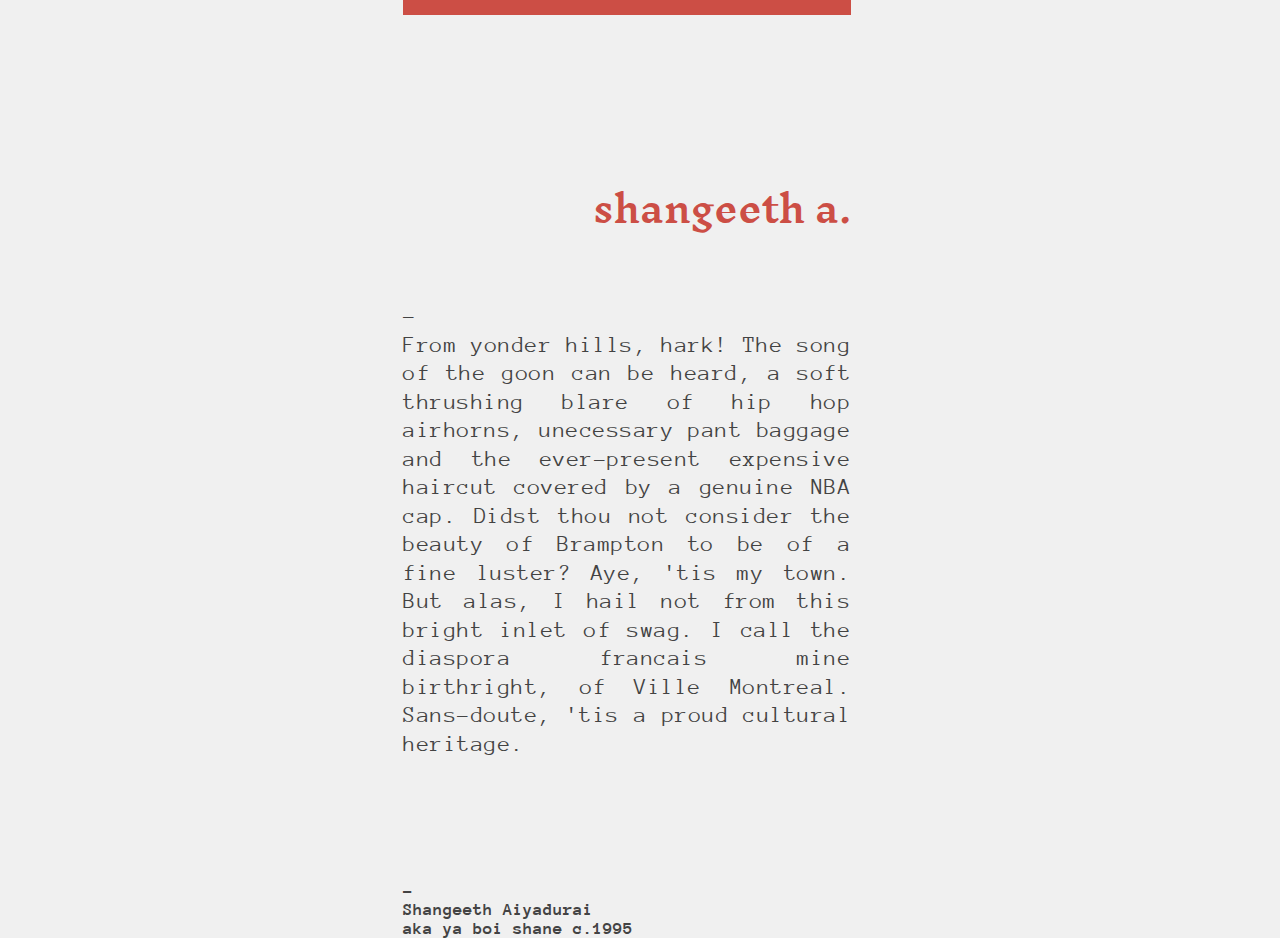
<file: Adam's Class/Assignment1/index.html>
<!DOCTYPE html>
<html>
	<head>
		<title>My Font Fun</title>
		
		<link href='https://fonts.googleapis.com/css?family=Anonymous+Pro:400,700' rel='stylesheet' type='text/css'>	   
		
		<meta name="viewport" content="width=device-width, user-scalable=no, initial-scale=1.0, maximum-scale=1.0, minimum-scale=1.0">

		<style>
            
        html {
            font-size: 16px;
        }

		* {
			/* Allows for any changing values to be accompanied with smooth motion. */
			-webkit-transition: all 1s cubic-bezier(.43,0,.24,1);
			-moz-transition: all 1s cubic-bezier(.43,0,.24,1);
			-ms-transition: all 1s cubic-bezier(.43,0,.24,1);
			-o-transition: all 1s cubic-bezier(.43,0,.24,1);
			transition: all 1s cubic-bezier(.43,0,.24,1);
		}

		@font-face {
			font-family: 'Inknut Antiqua';
			src: url('InknutAntiqua-SemiBold.ttf') format('truetype');
			font-style: normal;
			font-weight: normal;
		}

		body {
			display: flex;
			background-color:#f0f0f0; 
			color:#434343;
			margin:0;
			-ms-justify-content: center;
			justify-content: center;
		}

		section {
			display: flex;
			-ms-justify-content: center;
			justify-content: center;
		}

		main {
			display: flex;
			-webkit-flex-direction: column;
			-moz-flex-direction: column;
			-ms-flex-direction: column;
			-o-flex-direction: column;
			flex-direction: column;
			height: 90vh;
			min-width: 320px;
            width: calc(320px + 10vw);
			border-top: 15px solid #cc4e45;
		}

		h1 {
            transition: none;
			margin-top: calc(100px + 5vh);
			text-align: right;
			font-family: "Inknut Antiqua";
			font-size: calc(1.5em + 1vw);
			color: #cc4e45;
		}

		h2 {
			margin-top: 100px;
			font-family: "Anonymous Pro";
			font-weight: 700;
			font-size: 1.125em;
		}

		p {
             transition: none;
			text-align: justify;
			font-family: "Anonymous Pro";
			font-weight: 400;
			font-size: calc(00.625em + 1vw);
			letter-spacing: 0.5px;
			line-height: 1.25em;
		}

		#section2 {
			width: 0;
			overflow: hidden;
			margin-left: 2vw;
		}

		#main2 {
			border: 15px solid #f0f0f0;
		}

		#header2 {
			opacity: 0;
		}

		#byline2 {
			opacity: 0;
		}

		.animateSection {
			-webkit-animation: slideopen 1s cubic-bezier(.43,0,.24,1) 0s 1 both;;
			-o-animation: slideopen 1s cubic-bezier(.43,0,.24,1) 0s 1 both;;
			animation: slideopen 1s cubic-bezier(.43,0,.24,1) 0s 1 both;;
		}

		.hideSection {
			-webkit-animation: slideclosed 1s cubic-bezier(.43,0,.24,1) 0s 1 both;;
			-o-animation: slideclosed 1s cubic-bezier(.43,0,.24,1) 0s 1 both;;
			animation: slideclosed 1s cubic-bezier(.43,0,.24,1) 0s 1 both;;
		}

		@-webkit-keyframes slideopen {
			from { width: 0; }
			to { min-width: 320px;
            width: calc(320px + 10vw); }
		}
		@-o-keyframes slideopen {
			from { width: 0; }
			to { min-width: 320px;
            width: calc(320px + 10vw); }
		}
		@-moz-keyframes slideopen {
			from { width: 0; }
			to { min-width: 320px;
            width: calc(320px + 10vw); }
		}
		@keyframes slideopen {
			from { width: 0; }
			to { min-width: 0;
            width: calc(320px + 10vw); }
		}

		@-webkit-keyframes slideclosed {
			from { min-width: 0;
            width: calc(320px + 10vw); }
			to { width: 0; }
		}
		@-o-keyframes slideclosed {
			from { min-width: 0;
            width: calc(320px + 10vw); }
			to { width: 0; }
		}
		@-moz-keyframes slideclosed {
			from { min-width: 0;
            width: calc(320px + 10vw); }
			to { width: 0; }
		}
		@keyframes slideclosed {
			from { min-width: 0;
            width: calc(320px + 10vw); }
			to { width: 0; }
		}
            
        @media screen and (max-width: 700px) {
            p {            
                font-size: 1.125em;
            }   
            
            h1 {
                font-size: 1.938em;
            }
        }
            
        
            
        @media screen and (min-width: 1500px) {
            p {
                font-size: 1.5em;
            }
            h1 {
                font-size: 2.438em;
            }
		</style>

	</head>
	<body>
		<section>
			<main>
				<h1>shangeeth a.</h1>
				<p>-<br>From yonder hills, hark! The song of the goon can be heard, a soft thrushing blare of hip hop airhorns, unecessary pant baggage and the ever-present expensive haircut covered by a genuine NBA cap. Didst thou not consider the beauty of Brampton to be of a fine luster? Aye, &apos;tis my town. But alas, I hail not from this bright inlet of swag. I call the diaspora francais mine birthright, of Ville Montreal. Sans-doute, &apos;tis a proud cultural heritage.</p>
				<h2>-<br>Shangeeth Aiyadurai<br>aka ya boi shane c.1995</h2>
			</main>
		</section>
		<section id="section2">
			<main id="main2">
				<h1 id="header2">#praiseadam</h1>
				<p>-<br>Wish ye to know more? Aspirations, holy visions, and delusions of grandeur are all things partly present in each sane man of valor. Confidently, your beloved auteur believeth not in vanity and fame. as ye believeth in work and furthering thine work, so do I. Together, we may pray verily for the sucess of our futures. <br><br><br> #amen.</p>
				<h2 id="byline2">-<br>Shangeeth Aiyadurai<br>aka ya boi shane c.1995</h2>
			</main>
		</section>
		<script>
			if (document.documentElement.clientWidth > 801) {
				document.querySelector('#section2').classList.add('animateSection');

			}
			
			window.onresize = function() {
				document.querySelector('#section2').classList.toggle('animateSection', document.documentElement.clientWidth > 1001);
				document.querySelector('#section2').classList.toggle('hideSection', document.documentElement.clientWidth < 1000);
			}
		</script>
	</body>
</html>
</file>
